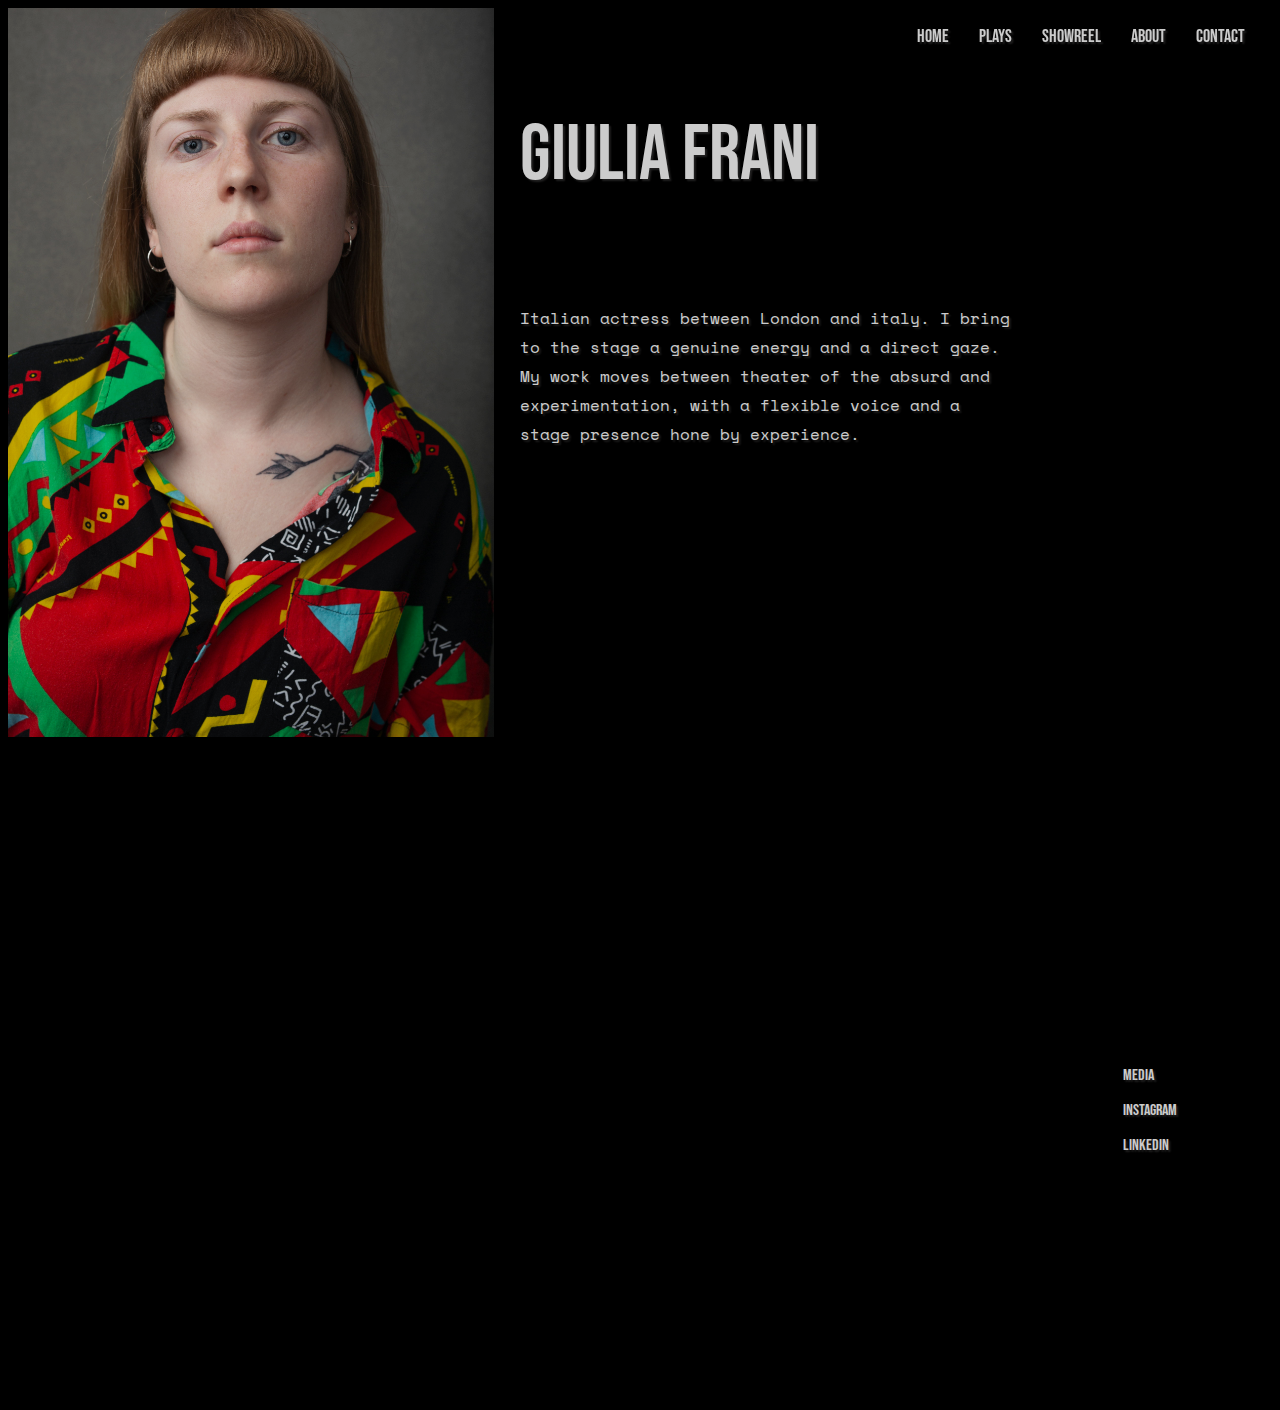
<file: about.html>
<!DOCTYPE html>
<html>
  <head>
    <title>About Giulia Frani</title>
    <meta name="description" content="About Giulia Frani" />
    <meta charset="utf-8" />
    <link rel="stylesheet" href="./css/pages/about.css" />
    <link rel="preconnect" href="https://fonts.googleapis.com" />
    <link rel="preconnect" href="https://fonts.gstatic.com" crossorigin />
    <link
      href="https://fonts.googleapis.com/css2?family=Bebas+Neue&family=Space+Mono:ital,wght@0,400;0,700;1,400;1,700&display=swap"
      rel="stylesheet"
    />
  </head>
  <body>
    <div class="navbar">
      <div class="nav_element" onclick="location.href='homepage.html';">
        <p>HOME</p>
      </div>
      <div class="nav_element" onclick="location.href='plays.html';">
        <p>PLAYS</p>
      </div>
      <div class="nav_element"><p>SHOWREEL</p></div>
      <div class="nav_element"><p>ABOUT</p></div>
      <div class="nav_element"><p>CONTACT</p></div>
    </div>
    <div class="main">
      <div class="foto"></div>
      <div class="text">
        <p class="name">GIULIA FRANI</p>
        <p>
          Italian actress between London and italy. I bring to the stage a
          genuine energy and a direct gaze. My work moves between theater of the
          absurd and experimentation, with a flexible voice and a stage presence
          hone by experience.
        </p>
      </div>
    </div>
    <div class="footer">
      <div class="media">
        <p>MEDIA</p>
        <p class="media-item">INSTAGRAM</p>
        <p class="media-item">LINKEDIN</p>
      </div>
    </div>
  </body>
</html>
</file>
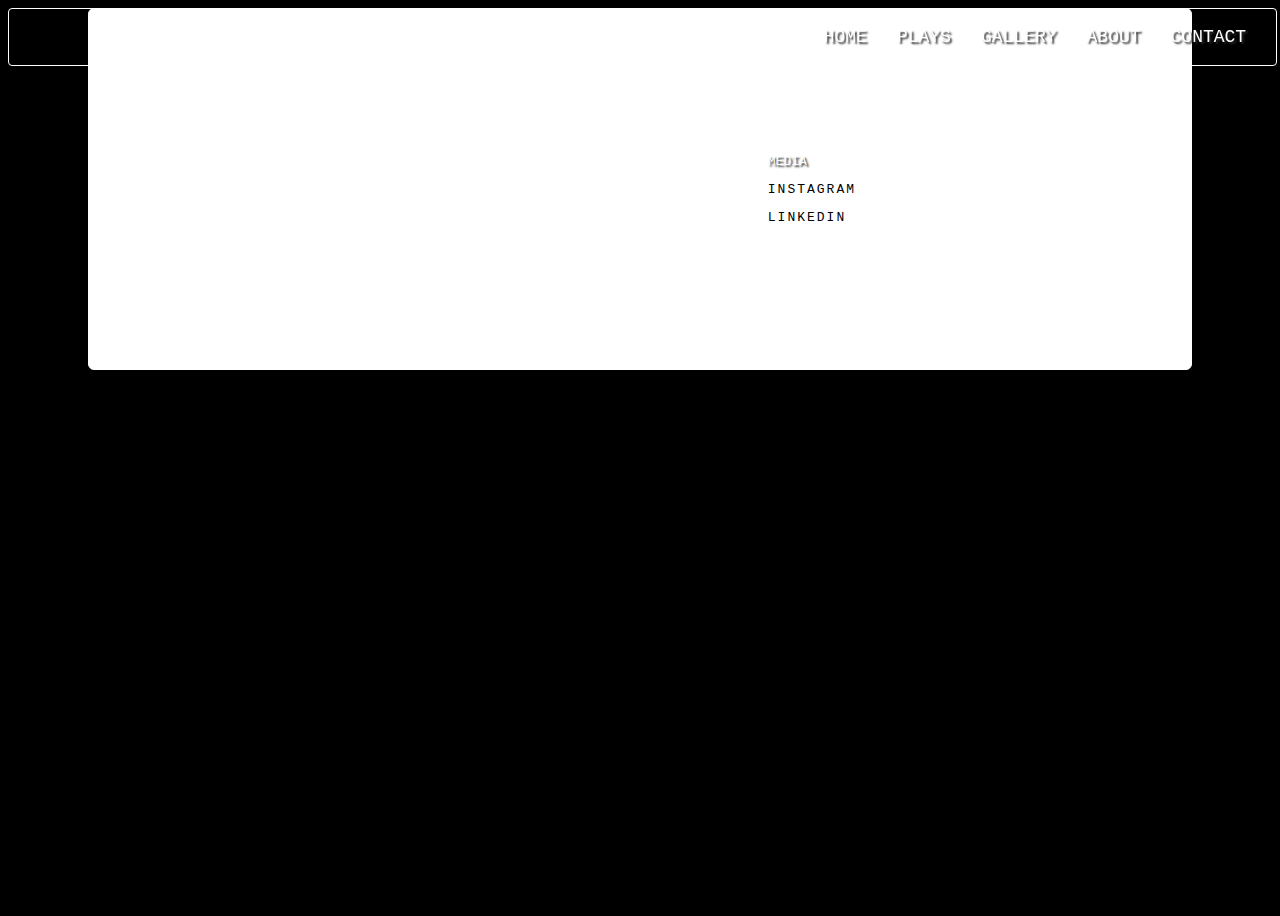
<file: gallery.html>
<!DOCTYPE html>
<html>
  <head>
    <title>About Giulia Frani</title>
    <meta name="description" content="About Giulia Frani" />
    <meta charset="utf-8" />
    <link rel="stylesheet" href="./css/style.css" />
    <link rel="preconnect" href="https://fonts.googleapis.com" />
    <link rel="preconnect" href="https://fonts.gstatic.com" crossorigin />
    <link
      href="https://fonts.googleapis.com/css2?family=Bebas+Neue&family=Space+Mono:ital,wght@0,400;0,700;1,400;1,700&display=swap"
      rel="stylesheet"
    />
  </head>
  <body>
    <div class="navbar">
      <div class="nav_element" onclick="location.href='homepage.html';">
        <p>HOME</p>
      </div>
      <div class="nav_element" onclick="location.href='plays.html';">
        <p>PLAYS</p>
      </div>
      <div class="nav_element"><p>GALLERY</p></div>
      <div class="nav_element"><p>ABOUT</p></div>
      <div class="nav_element"><p>CONTACT</p></div>
    </div>
    <div class="gallery"></div>
    <div class="footer">
      <div class="media">
        <p>MEDIA</p>
        <p class="media-item">INSTAGRAM</p>
        <p class="media-item">LINKEDIN</p>
      </div>
    </div>
  </body>
</html>
</file>
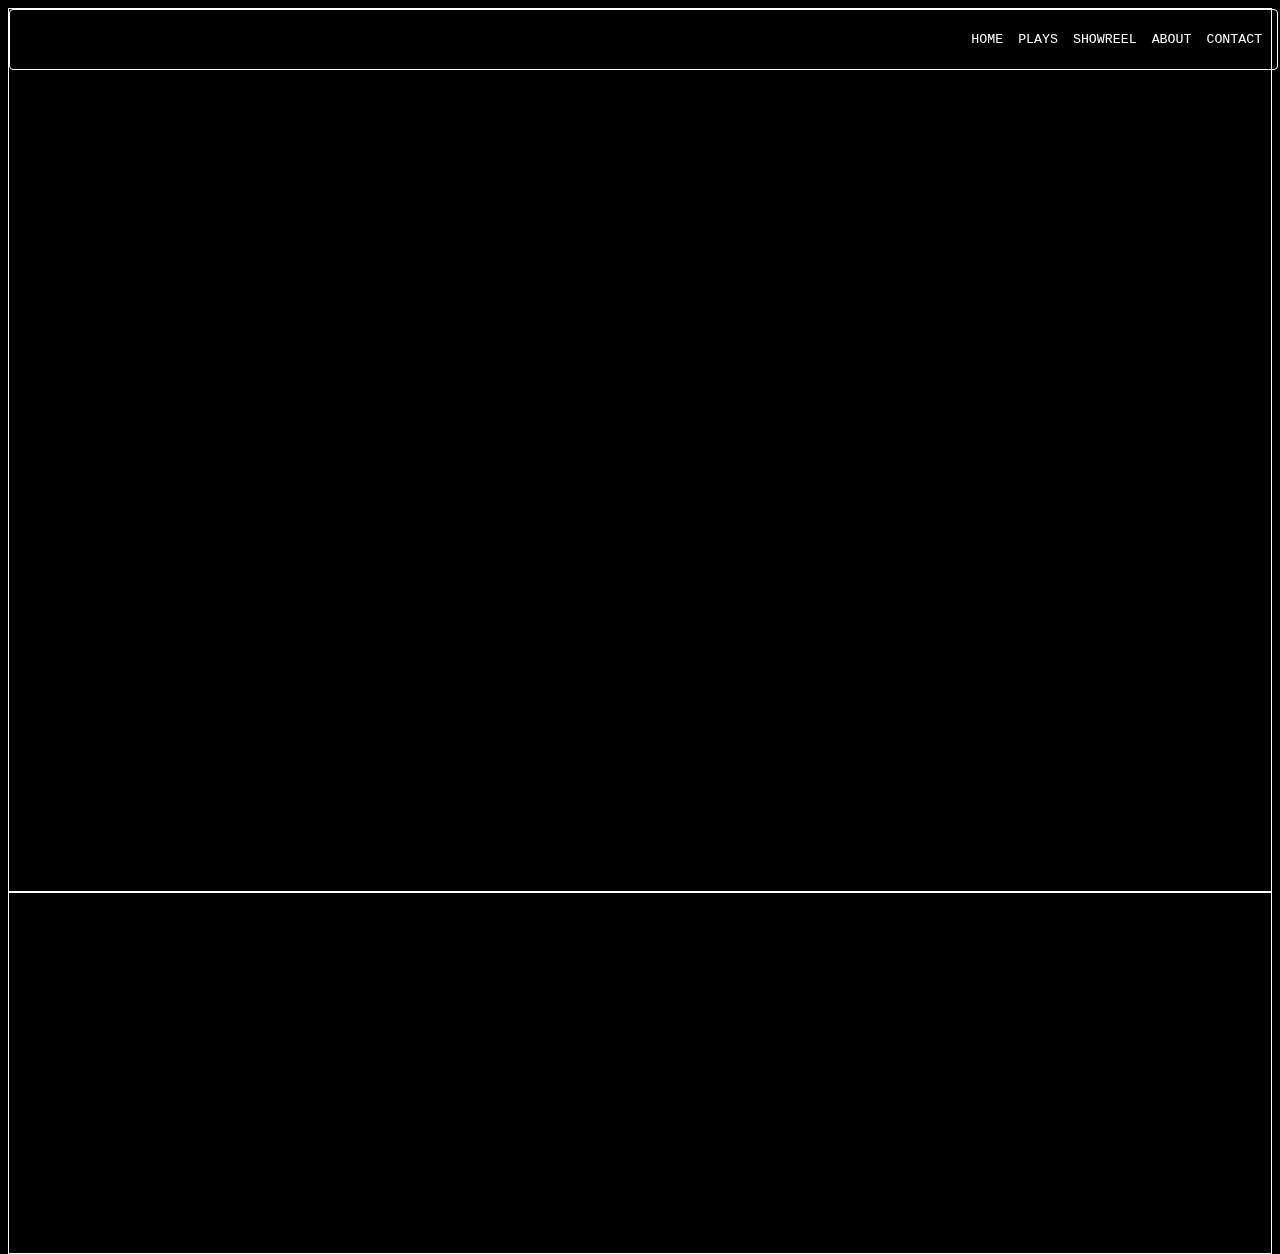
<file: play-2.html>
<!DOCTYPE html>
<html>
  <head>
    <title>Play 2</title>
    <meta name="description" content="Play 2" />
    <meta charset="utf-8" />
    <link rel="stylesheet" href="./css/pages/play-2.css" />
  </head>
  <body>
    <div class="big_card">
      <div class="navbar">
        <div class="nav_element">
          <h5>HOME</h5>
        </div>
        <div class="nav_element" onclick="location.href='plays.html';">
          <h5>PLAYS</h5>
        </div>
        <div class="nav_element"><h5>SHOWREEL</h5></div>
        <div class="nav_element"><h5>ABOUT</h5></div>
        <div class="nav_element"><h5>CONTACT</h5></div>
      </div>
    </div>
    <div class="description"></div>
    <div class="footer"></div>
  </body>
</html>
</file>
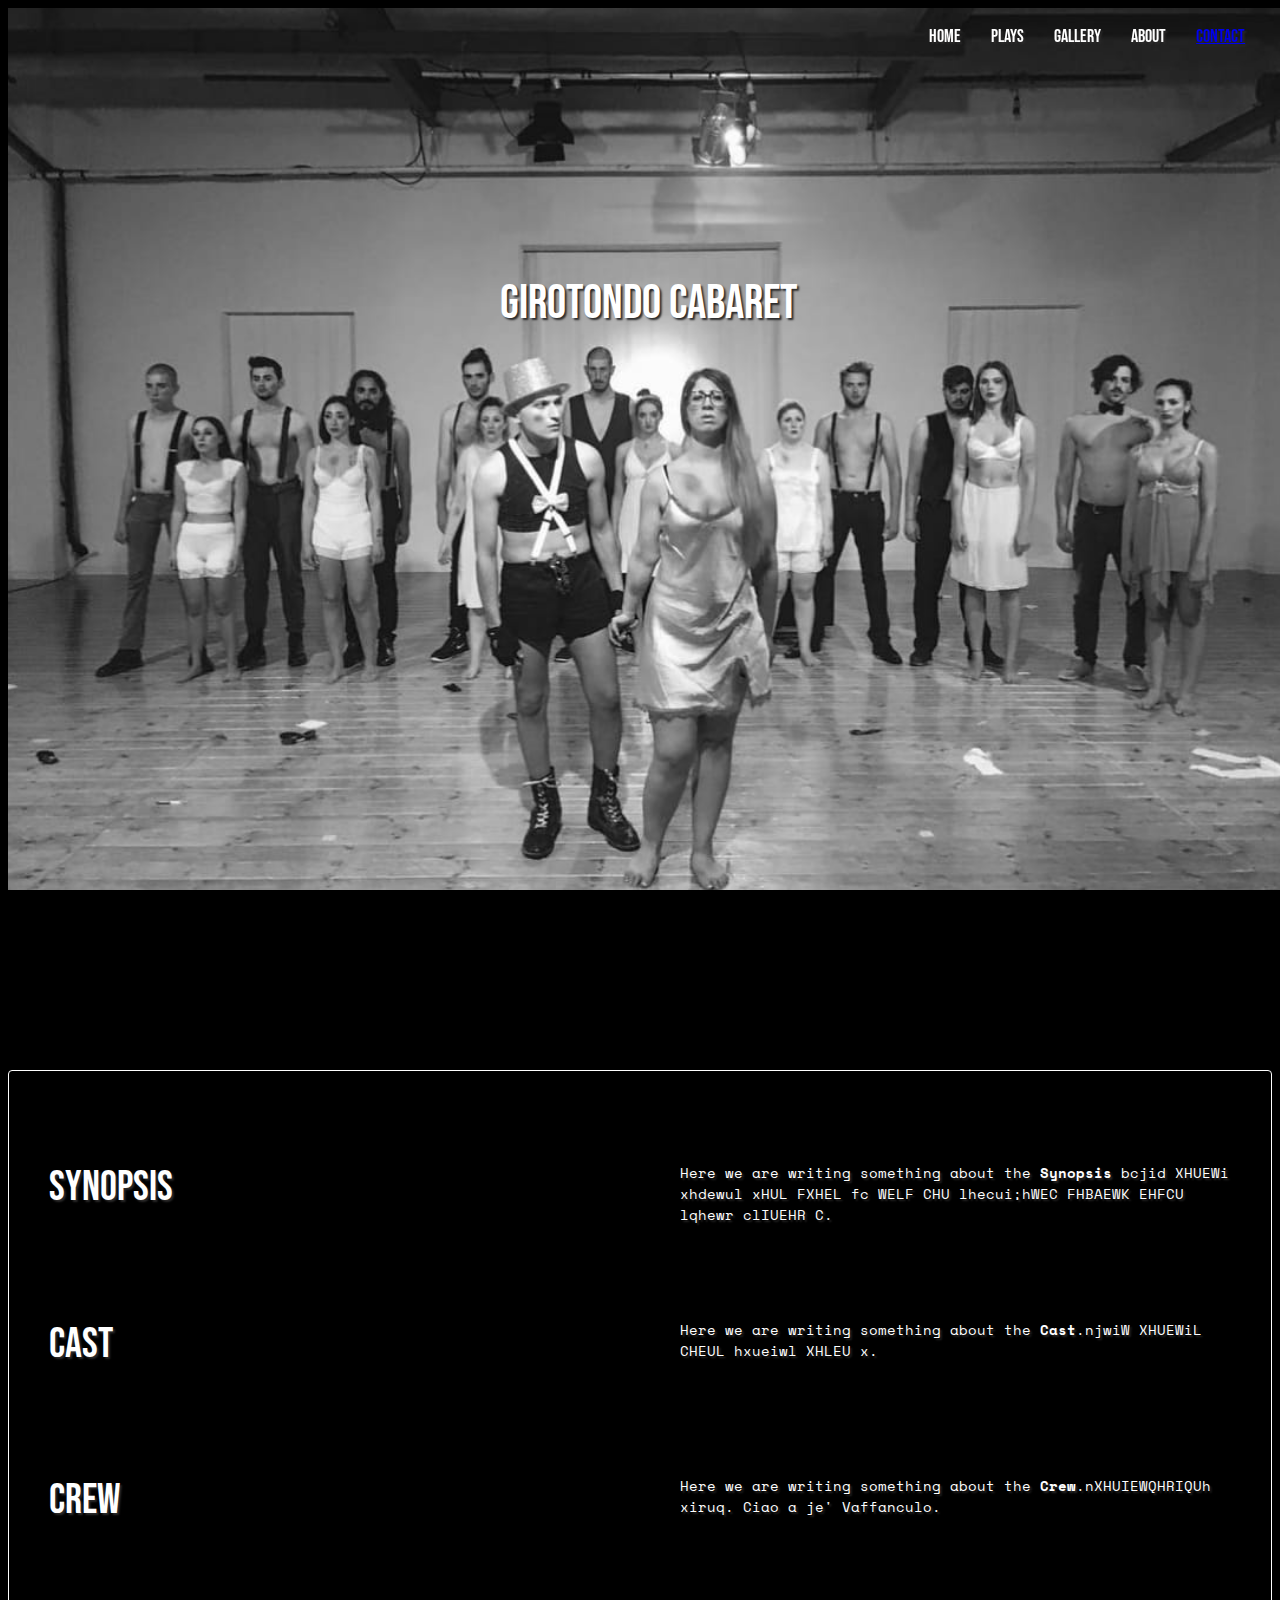
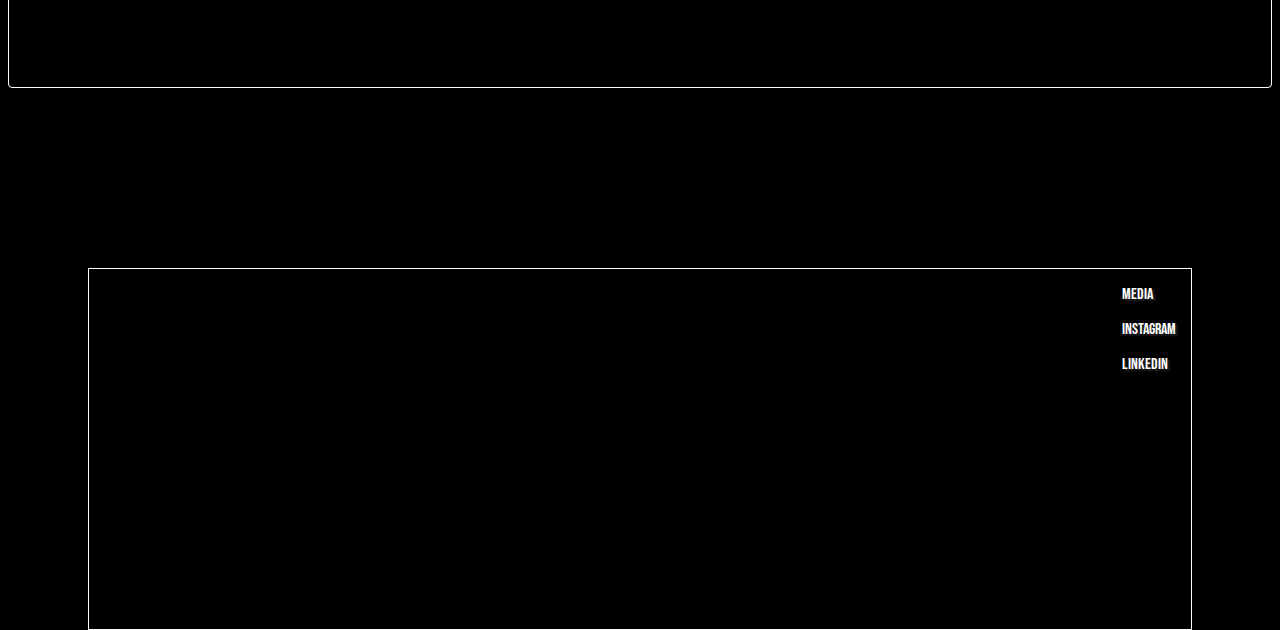
<file: play-3.html>
<!DOCTYPE html>
<html>
  <head>
    <title>Girotondo Cabaret</title>
    <meta name="description" content="Play 1" />
    <meta charset="utf-8" />
    <link rel="stylesheet" href="./css/pages/play-3.css" />
    <link rel="preconnect" href="https://fonts.googleapis.com" />
    <link rel="preconnect" href="https://fonts.gstatic.com" crossorigin />
    <link
      href="https://fonts.googleapis.com/css2?family=Bebas+Neue&family=Space+Mono:ital,wght@0,400;0,700;1,400;1,700&display=swap"
      rel="stylesheet"
    />
  </head>
  <body>
    <div class="navbar">
      <div class="nav_element" onclick="location.href='index.html';">
        <p>HOME</p>
      </div>
      <div class="nav_element" onclick="location.href='plays.html';">
        <p>PLAYS</p>
      </div>
      <div class="nav_element" onclick="location.href='gallery.html';">
        <p>GALLERY</p>
      </div>
      <div class="nav_element" onclick="location.href='about.html'">
        <p>ABOUT</p>
      </div>
      <div class="nav_element">
        <p id="contact"><a href="mailto:franigiulia93@gmail.com">CONTACT</a></p>
      </div>
    </div>
    <div class="big_card">
      <p class="title">GIROTONDO CABARET</p>
    </div>
    <div class="description row">
      <div class="column">
        <p class="column-item">SYNOPSIS</p>
        <p class="column-item">CAST</p>
        <p class="column-item">CREW</p>
      </div>
      <div class="column">
        <p class="column-2-item">
          Here we are writing something about the
          <strong>Synopsis</strong> bcjid XHUEWi xhdewul xHUL FXHEL fc WELF CHU
          lhecui;hWEC FHBAEWK EHFCU lqhewr clIUEHR C.
        </p>
        <p class="column-2-item">
          Here we are writing something about the <strong>Cast</strong>.njwiW
          XHUEWiL CHEUL hxueiwl XHLEU x.
        </p>
        <p class="column-2-item">
          Here we are writing something about the
          <strong>Crew</strong>.nXHUIEWQHRIQUh xiruq. Ciao a je' Vaffanculo.
        </p>
      </div>
    </div>
    <div class="footer">
      <div class="media">
        <p>MEDIA</p>
        <p class="media-item">INSTAGRAM</p>
        <p class="media-item">LINKEDIN</p>
      </div>
    </div>
  </body>
</html>
</file>
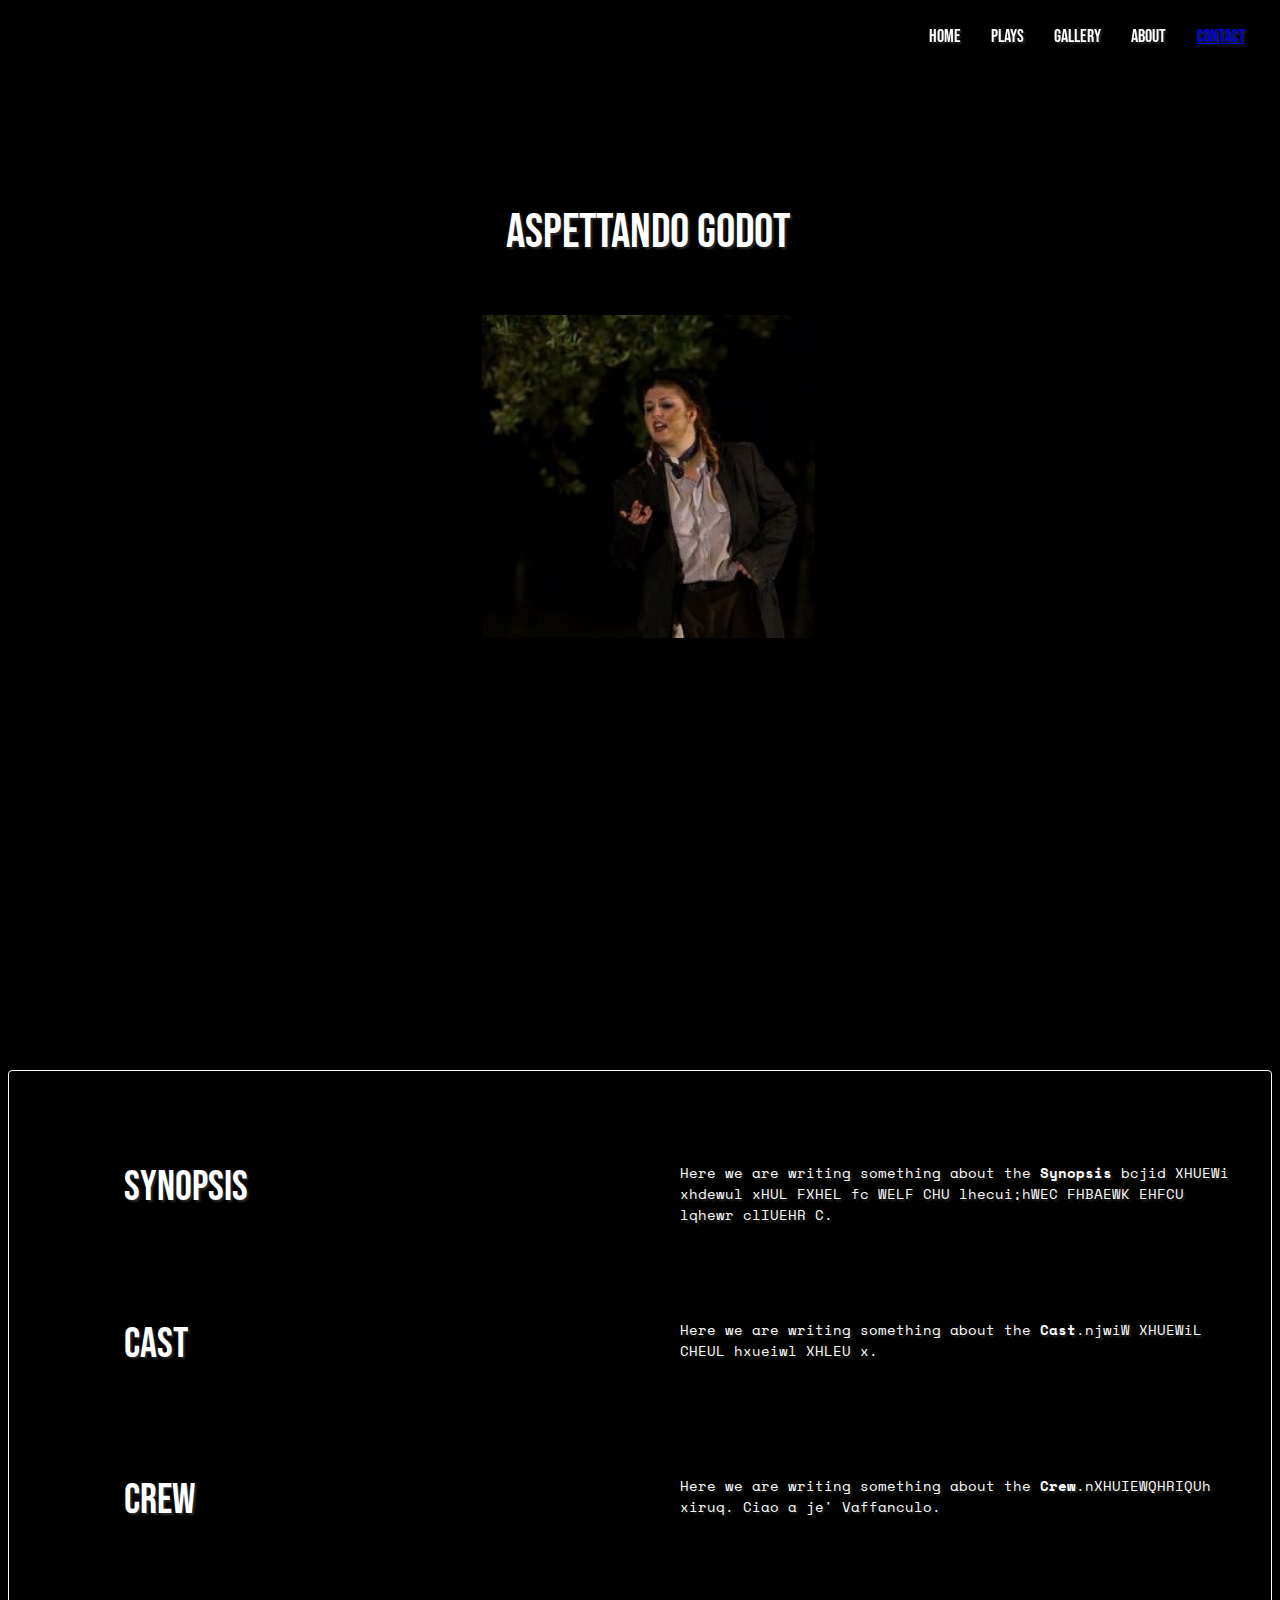
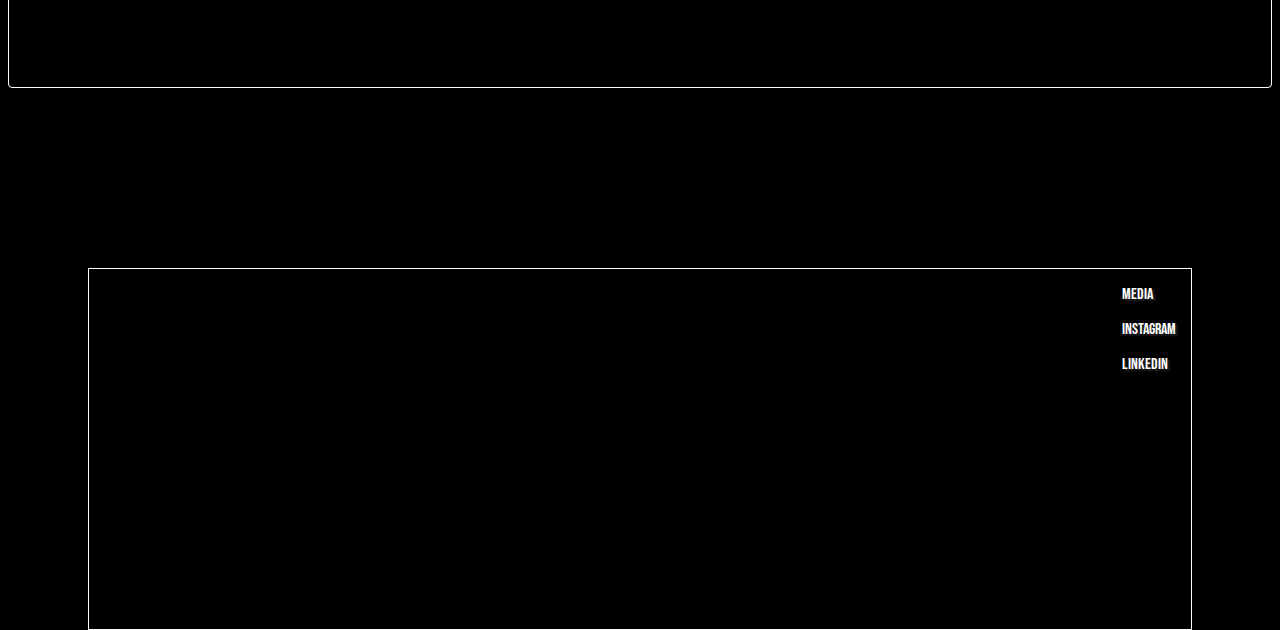
<file: play-4.html>
<!DOCTYPE html>
<html>
  <head>
    <title>Aspettando Godot</title>
    <meta name="description" content="" />
    <meta charset="utf-8" />
    <link rel="stylesheet" href="./css/pages/play-4.css" />
    <link rel="preconnect" href="https://fonts.googleapis.com" />
    <link rel="preconnect" href="https://fonts.gstatic.com" crossorigin />
    <link
      href="https://fonts.googleapis.com/css2?family=Bebas+Neue&family=Space+Mono:ital,wght@0,400;0,700;1,400;1,700&display=swap"
      rel="stylesheet"
    />
  </head>
  <body>
    <div class="navbar">
      <div class="nav_element">
        <p>HOME</p>
      </div>
      <div class="nav_element" onclick="location.href='plays.html';">
        <p>PLAYS</p>
      </div>
      <div class="nav_element" onclick="location.href='gallery.html';">
        <p>GALLERY</p>
      </div>
      <div class="nav_element" onclick="location.href='about.html'">
        <p>ABOUT</p>
      </div>
      <div class="nav_element">
        <p id="contact"><a href="mailto:franigiulia93@gmail.com">CONTACT</a></p>
      </div>
    </div>
    <div class="big_card">
      <p class="title">ASPETTANDO GODOT</p>
    </div>
    <div class="description row">
      <div class="column">
        <p class="column-item">SYNOPSIS</p>
        <p class="column-item">CAST</p>
        <p class="column-item">CREW</p>
      </div>
      <div class="column">
        <p class="column-2-item">
          Here we are writing something about the
          <strong>Synopsis</strong> bcjid XHUEWi xhdewul xHUL FXHEL fc WELF CHU
          lhecui;hWEC FHBAEWK EHFCU lqhewr clIUEHR C.
        </p>
        <p class="column-2-item">
          Here we are writing something about the <strong>Cast</strong>.njwiW
          XHUEWiL CHEUL hxueiwl XHLEU x.
        </p>
        <p class="column-2-item">
          Here we are writing something about the
          <strong>Crew</strong>.nXHUIEWQHRIQUh xiruq. Ciao a je' Vaffanculo.
        </p>
      </div>
    </div>
    <div class="footer">
      <div class="media">
        <p>MEDIA</p>
        <p class="media-item">INSTAGRAM</p>
        <p class="media-item">LINKEDIN</p>
      </div>
    </div>
  </body>
</html>
</file>
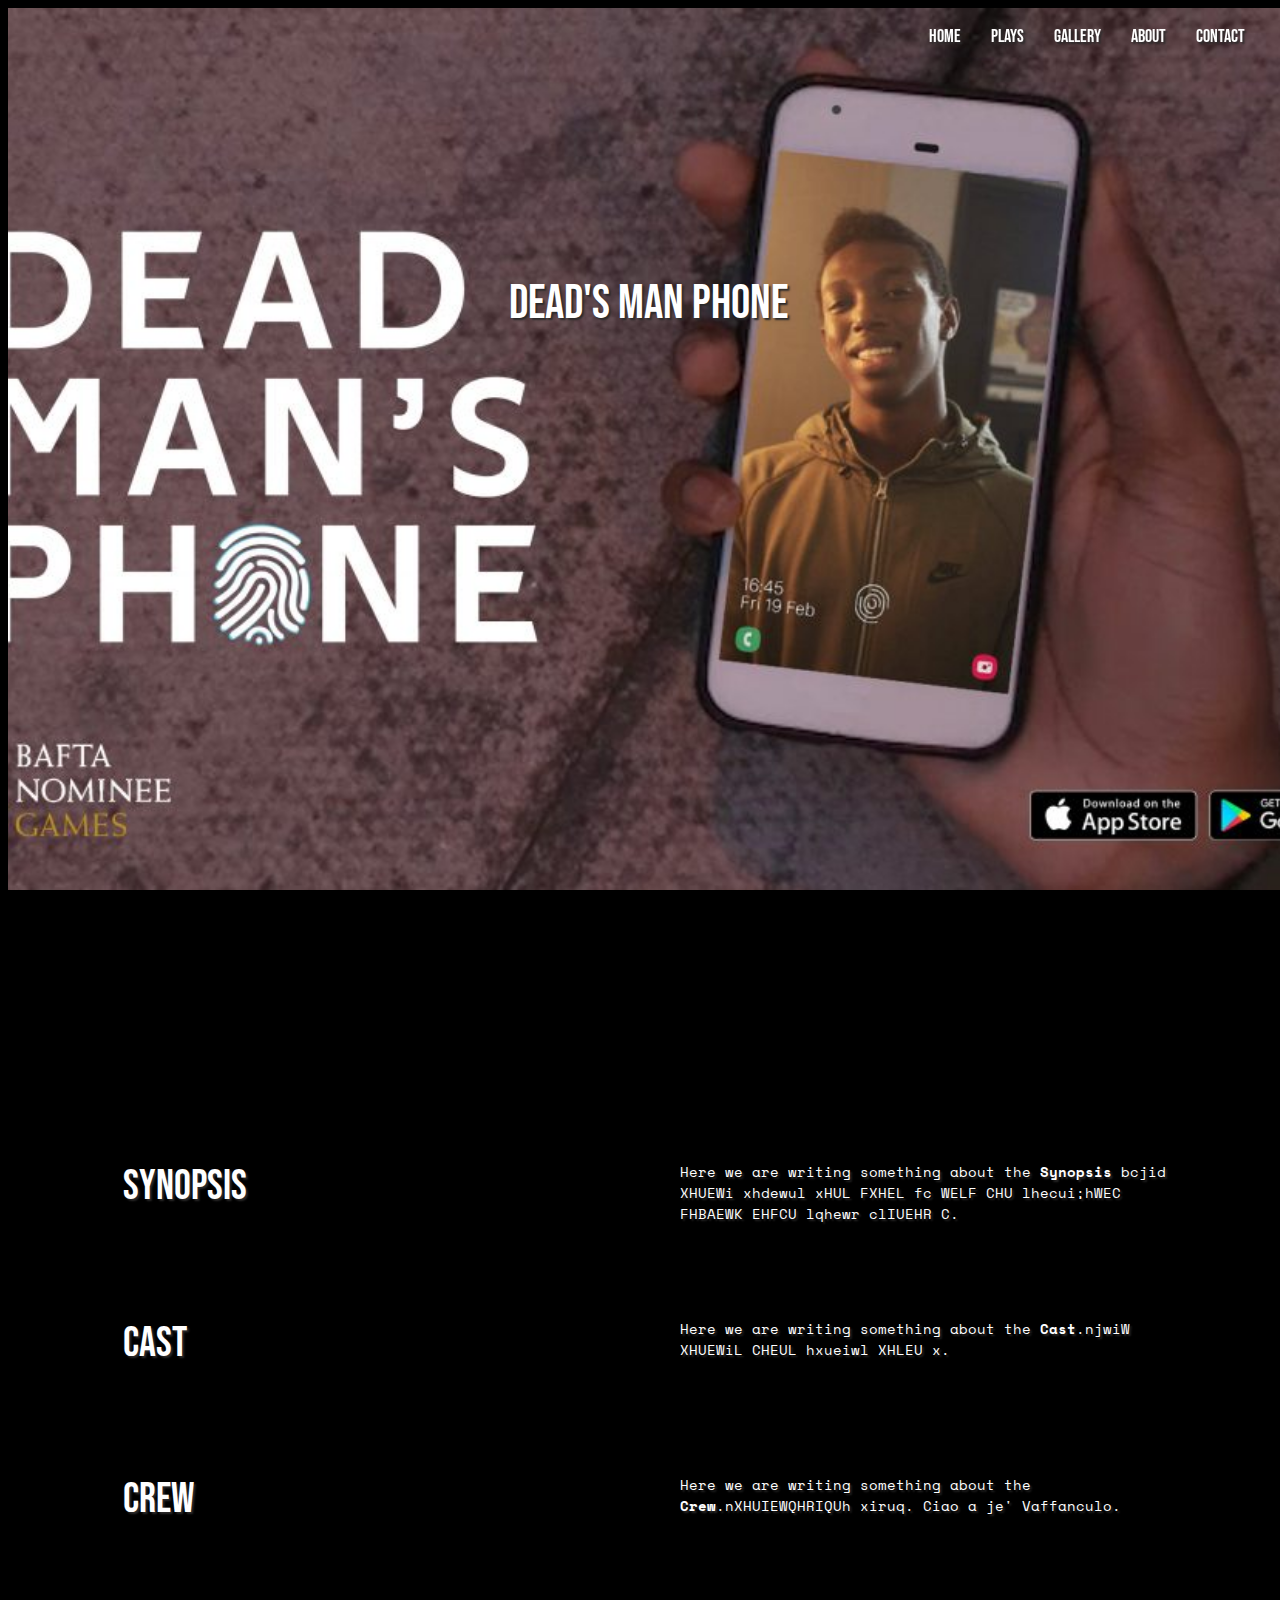
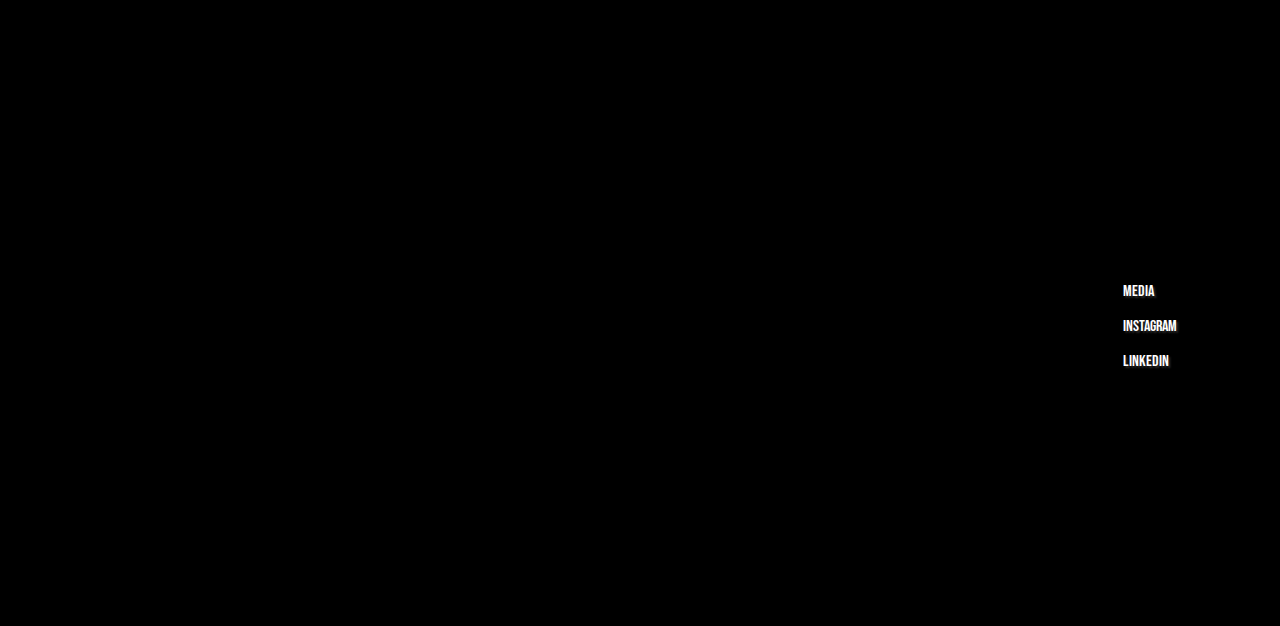
<file: play-5.html>
<!DOCTYPE html>
<html>
  <head>
    <title>Dead's man phone</title>
    <meta name="description" content="Dead's man phone" />
    <meta charset="utf-8" />
    <link rel="stylesheet" href="./css/pages/play-5.css" />
    <link rel="preconnect" href="https://fonts.googleapis.com" />
    <link rel="preconnect" href="https://fonts.gstatic.com" crossorigin />
    <link
      href="https://fonts.googleapis.com/css2?family=Bebas+Neue&family=Space+Mono:ital,wght@0,400;0,700;1,400;1,700&display=swap"
      rel="stylesheet"
    />
  </head>
  <body>
    <div class="navbar">
      <div class="nav_element" onclick="location.href='homepage.html';">
        <p>HOME</p>
      </div>
      <div class="nav_element" onclick="location.href='plays.html';">
        <p>PLAYS</p>
      </div>
      <div class="nav_element"><p>GALLERY</p></div>
      <div class="nav_element"><p>ABOUT</p></div>
      <div class="nav_element"><p>CONTACT</p></div>
    </div>
    <div class="big_card">
      <p class="title">DEAD'S MAN PHONE</p>
    </div>
    <div class="description row">
      <div class="column">
        <p class="column-item">SYNOPSIS</p>
        <p class="column-item">CAST</p>
        <p class="column-item">CREW</p>
      </div>
      <div class="column">
        <p class="column-2-item">
          Here we are writing something about the
          <strong>Synopsis</strong> bcjid XHUEWi xhdewul xHUL FXHEL fc WELF CHU
          lhecui;hWEC FHBAEWK EHFCU lqhewr clIUEHR C.
        </p>
        <p class="column-2-item">
          Here we are writing something about the <strong>Cast</strong>.njwiW
          XHUEWiL CHEUL hxueiwl XHLEU x.
        </p>
        <p class="column-2-item">
          Here we are writing something about the
          <strong>Crew</strong>.nXHUIEWQHRIQUh xiruq. Ciao a je' Vaffanculo.
        </p>
      </div>
    </div>
    <div class="footer">
      <div class="media">
        <p>MEDIA</p>
        <p class="media-item">INSTAGRAM</p>
        <p class="media-item">LINKEDIN</p>
      </div>
    </div>
  </body>
</html>
</file>
<file: plays.html>
<!DOCTYPE html>
<html>
  <head>
    <title>Plays</title>
    <meta name="description" content="Giulia Frani's Plays" />
    <meta charset="utf-8" />
    <link rel="stylesheet" href="./css/pages/plays.css" />
  </head>
  <body>
    <div class="big_card">
      <div class="navbar">
        <div class="nav_element">
          <h5>HOME</h5>
        </div>
        <div class="nav_element" onclick="location.href='plays.html';">
          <h5>PLAYS</h5>
        </div>
        <div class="nav_element"><h5>SHOWREEL</h5></div>
        <div class="nav_element"><h5>ABOUT</h5></div>
        <div class="nav_element"><h5>CONTACT</h5></div>
      </div>
    </div>
    <div class="info"></div>
    <div class="footer"></div>
  </body>
</html>
</file>
<file: css/pages/about.css>
body {
  background-color: black;
  height: 100dvh;
  font-family: "Bebas Neue", sans-serif;
  font-weight: 400;
  font-style: normal;
}

body::-webkit-scrollbar {
  display: none;
}

.navbar {
  width: 99%;
  height: auto;
  border-radius: 4px;
  display: flex;
  justify-content: end;
  position: fixed;
  z-index: 1;
}

.nav_element {
  color: white;
  font-style: normal;
  padding-right: 15px;
  cursor: pointer;
  font-size: 18px;
  font-weight: 500;
}

.nav_element p {
  font-size: 18px;
  font-weight: 500;
}

.main {
  height: 98dvh;
  display: flex;
  gap: 2dvw;
}

.foto {
  background-image: url(../../images/Giulia-\ reduced\ size.jpg);
  background-size: contain;
  background-repeat: no-repeat;
  height: 98dvh;
  width: 38dvw;
  margin: auto 0;
  opacity: 0.9;
}

.text {
  font-family: "Space Mono", monospace;
  line-height: 1.8;
  color: white;
  width: 40dvw;
}

.name {
  font-family: "Bebas Neue", sans-serif;
  font-size: 78px;
  padding-top: 0;
}

#small-bio {
  font-size: 12px;
  margin-top: 40dvh;
}

.description {
  border-radius: 4px;
  margin: 0;
}

.row {
  display: flex;
}

.column {
  margin-top: 10dvh;
  padding: 55px 25px;
}

#column-1 {
  width: 35%;
}

#column-2 {
  flex: 1 0 0%;
}

@keyframes blink {
  50% {
    border-color: transparent;
  }
}

@keyframes typing {
  from {
    width: 0;
  }
  to {
    width: 200px;
  }
}

.column-item-2 {
  font-size: 42px;
  height: 40dvh;
  margin: 36px 7vw;
  width: fit-content;
  white-space: nowrap;
  overflow: hidden;
  animation: typing 0.7s steps(8, end) forwards;
}

.column-item-3 {
  font-size: 42px;
  height: 40dvh;
  margin: 36px 7vw;
  width: fit-content;
  white-space: nowrap;
  overflow: hidden;
  animation: typing 0.7s steps(13, end) forwards;
}

.column-2-item-2 {
  font-family: "Space Mono", monospace;
  font-size: 13px;
  margin-top: 36px;
  line-height: 30px;
  height: 40dvh;
  width: 40dvw;
}

.column-2-item-3 {
  font-family: "Space Mono", monospace;
  font-size: 13px;
  margin-top: 36px;
  line-height: 30px;
  height: 40dvh;
  width: 40dvw;
}

.footer {
  height: 40dvh;
  margin: 160px 80px;
  font-family: "Bebas Neue", sans-serif;
  display: flex;
  justify-content: flex-end;
}

p {
  color: white;
  font-style: normal;
  font-weight: 400;
  margin-right: 15px;
  text-shadow: 2px 2px 2px rgb(43, 42, 42);
  opacity: 0.8;
}

strong {
  font-size: 15px;
}

a {
  color: white;
  text-decoration: none;
}

#contact {
  border: 0.1px solid white;
  background-color: rgba(255, 255, 255, 0);
  color: white;
  text-shadow: none;
  padding: 10px 15px;
  margin-top: 8px;
  margin-left: -15px;
}

#contact:hover {
  background-color: white;
  color: black;
  transition: all 0.3s ease-in-out;
  a {
    color: black;
  }
}
</file>
<file: css/style.css>
@import url(./pages/index.css);
@import url(./pages/homepage.css);
@import url(./pages/play-1.css);
@import url(./pages/play-2.css);
@import url(./pages/play-3.css);
</file>
<file: css/pages/play-2.css>
body {
  background-color: black;
  height: 100dvh;
}

body::-webkit-scrollbar {
  display: none;
}

.navbar {
  width: 99%;
  height: auto;
  border-radius: 4px;
  display: flex;
  justify-content: end;
  border: 0.2px solid white;
  position: fixed;
}

.nav_element {
  color: white;
  font-family: "Nanum Gothic Coding", monospace;
  font-style: normal;
  padding-right: 15px;
  cursor: pointer;
}

h5 {
  font-weight: 100;
}

.big_card {
  border: 0.2px solid white;
  height: 98dvh;
}

.info {
  height: 70dvh;
  border: 0.2px solid white;
}

.footer {
  height: 40dvh;
  border: 0.2px solid white;
}
</file>
<file: css/pages/play-3.css>
body {
  background-color: black;
  height: 100dvh;
  font-family: "Bebas Neue", sans-serif;
  font-weight: 400;
  font-style: normal;
}

body::-webkit-scrollbar {
  display: none;
}

.navbar {
  width: 99%;
  height: auto;
  border-radius: 4px;
  display: flex;
  justify-content: end;
  position: fixed;
  z-index: 1;
}

.nav_element {
  color: white;
  font-style: normal;
  padding-right: 15px;
  cursor: pointer;
  font-size: 18px;
  font-weight: 500;
}

.nav_element p {
  font-size: 18px;
  font-weight: 500;
}

.big_card {
  height: 98dvh;
  background-image: url(../../images/girotondo.jpeg);
  background-size: cover;
  background-repeat: no-repeat;
  background-position: center;
  display: flex;
  height: 98dvh;
  width: 100dvw;
  position: relative;
}

.description {
  border: 0.2px solid white;
  border-radius: 4px;
  margin: 20dvh 0;
}

.row {
  display: flex;
}

.column {
  flex: 50%;
  padding: 55px 25px;
}

.column-item {
  font-size: 42px;
  height: 120.5px;
  margin: 36px 15px;
}

.column-2-item {
  font-family: "Space Mono", monospace;
  font-size: 14px;
  margin: 36px 15px;
  height: 120.5px;
}

.footer {
  height: 40dvh;
  border: 0.2px solid white;
  margin: 0 80px;
  font-family: "Bebas Neue", sans-serif;
  display: flex;
  justify-content: flex-end;
}

p {
  color: white;
  font-style: normal;
  font-weight: 400;
  margin-right: 15px;
  text-shadow: 2px 2px 2px rgb(43, 42, 42);
}

.title {
  position: absolute;
  font-size: 48px;
  top: 28%;
  left: 50%;
  transform: translate(-50%, -50%);
}
</file>
<file: css/pages/play-4.css>
body {
  background-color: black;
  height: 100dvh;
  font-family: "Bebas Neue", sans-serif;
  font-weight: 400;
  font-style: normal;
}

body::-webkit-scrollbar {
  display: none;
}

.navbar {
  width: 99%;
  height: auto;
  border-radius: 4px;
  display: flex;
  justify-content: end;
  position: fixed;
  z-index: 1;
}

.nav_element {
  color: white;
  font-style: normal;
  padding-right: 15px;
  cursor: pointer;
  font-size: 18px;
  font-weight: 500;
}

.nav_element p {
  font-size: 18px;
  font-weight: 500;
}

.big_card {
  height: 98dvh;
  background-image: url(../../images/Aspettando\ Godot.jpg);
  background-size: 26%;
  background-repeat: no-repeat;
  background-position: 50% 55%;
  display: flex;
  height: 98dvh;
  width: 100dvw;
  position: relative;
}

.description {
  border: 0.2px solid white;
  border-radius: 4px;
  margin: 20dvh 0;
}

.row {
  display: flex;
}

.column {
  flex: 50%;
  padding: 55px 25px;
}

.column-item {
  font-size: 42px;
  height: 120.5px;
  margin: 36px 7vw;
}

.column-2-item {
  font-family: "Space Mono", monospace;
  font-size: 14px;
  margin: 36px 15px;
  height: 120.5px;
}

.footer {
  height: 40dvh;
  border: 0.2px solid white;
  margin: 0 80px;
  font-family: "Bebas Neue", sans-serif;
  display: flex;
  justify-content: flex-end;
}

p {
  color: white;
  font-style: normal;
  font-weight: 400;
  margin-right: 15px;
  text-shadow: 2px 2px 2px rgb(43, 42, 42);
}

.title {
  position: absolute;
  font-size: 48px;
  top: 20%;
  left: 50%;
  transform: translate(-50%, -50%);
}
</file>
<file: css/pages/play-5.css>
body {
  background-color: black;
  height: 100dvh;
  font-family: "Bebas Neue", sans-serif;
  font-weight: 400;
  font-style: normal;
}

body::-webkit-scrollbar {
  display: none;
}

.navbar {
  width: 99%;
  height: auto;
  border-radius: 4px;
  display: flex;
  justify-content: end;
  position: fixed;
  z-index: 1;
}

.nav_element {
  color: white;
  font-style: normal;
  padding-right: 15px;
  cursor: pointer;
  font-size: 18px;
  font-weight: 500;
}

.nav_element p {
  font-size: 18px;
  font-weight: 500;
}

.big_card {
  height: 98dvh;
  background-image: url(../../images/Dead-Mans-Phone-Title-Card-web-1024x571.jpg);
  background-size: cover;
  background-repeat: no-repeat;
  background-position: center;
  display: flex;
  height: 98dvh;
  width: 100dvw;
  position: relative;
}

.description {
  border-radius: 4px;
  margin: 20dvh 0;
}

.row {
  display: flex;
}

.column {
  flex: 50%;
  padding: 55px 25px;
}

.column-item {
  font-size: 42px;
  height: 120.5px;
  margin: 36px 7vw;
}

.column-2-item {
  font-family: "Space Mono", monospace;
  font-size: 14px;
  margin: 36px 15px;
  height: 120.5px;
  width: 40dvw;
}

.footer {
  height: 40dvh;
  margin: 0 80px;
  font-family: "Bebas Neue", sans-serif;
  display: flex;
  justify-content: flex-end;
}

p {
  color: white;
  font-style: normal;
  font-weight: 400;
  margin-right: 15px;
  text-shadow: 2px 2px 2px rgb(43, 42, 42);
}

.title {
  position: absolute;
  font-size: 48px;
  top: 28%;
  left: 50%;
  transform: translate(-50%, -50%);
}

a {
  color: white;
  text-decoration: none;
}

#contact {
  border: 0.1px solid white;
  background-color: rgba(255, 255, 255, 0);
  color: white;
  text-shadow: none;
  padding: 10px 15px;
  margin-top: 8px;
  margin-left: -15px;
}

#contact:hover {
  background-color: white;
  color: black;
  transition: all 0.3s ease-in-out;
  a {
    color: black;
  }
}
</file>
<file: css/pages/plays.css>
body {
  background-color: black;
  height: 100dvh;
  font-family: "Bebas Neue", sans-serif;
  font-weight: 400;
  font-style: normal;
}

body::-webkit-scrollbar {
  display: none;
}

.navbar {
  width: 99%;
  height: auto;
  border-radius: 4px;
  display: flex;
  justify-content: end;
  position: fixed;
  z-index: 1;
}

.nav_element {
  color: white;
  font-style: normal;
  padding-right: 15px;
  cursor: pointer;
  font-size: 18px;
  font-weight: 500;
}

.nav_element p {
  font-size: 18px;
  font-weight: 500;
}

.wrapper {
  overflow-x: hidden;
}

.main {
  height: 98dvh;
  display: flex;
  width: 400dvw;
}

.play-card {
  width: 60dvw;
  height: 45dvh;
  margin: 24dvh auto;
  display: flex;
  border: 0.2px solid black;
  background-color: rgba(255, 255, 255, 0.115);
  border-radius: 16px;
  box-shadow: 20px 20px 30px rgba(255, 255, 255, 0.254);
}

.card-text {
  width: 30dvw;
  margin: 6dvh 0;
  padding: 0 5dvh;
}

.card-title {
  font-family: "Bebas Neue", sans-serif;
  font-size: 26px;
}

.card-description {
  font-family: "Space Mono", monospace;
  font-size: 12px;
  line-height: 1.6;
}

.card-foto {
  width: 30dvw;
}

#foto-1 {
  background-image: url(./../../images/A\ Tailor\ for\ Ladies.png);
  background-size: contain;
  background-repeat: no-repeat;
  background-position: center;
  margin-right: 2dvw;
}

#foto-2 {
  background-image: url(./../../images/Giulia.jpg);
  background-size: cover;
  background-repeat: no-repeat;
  background-position: center;
  border-radius: 0 16px 16px 0;
}

#foto-3 {
  background-image: url(./../../images/girotondo.jpeg);
  background-size: cover;
  background-repeat: no-repeat;
  background-position: center;
  border-radius: 0 16px 16px 0;
}

#foto-4 {
  background-image: url(./../../images/Aspettando\ Godot.jpg);
  background-size: cover;
  background-repeat: no-repeat;
  background-position: center;
  border-radius: 0 16px 16px 0;
}

.footer {
  height: 40dvh;
  margin: 0 80px;
  font-family: "Bebas Neue", sans-serif;
  display: flex;
  justify-content: flex-end;
}

p {
  color: white;
  font-style: normal;
  font-weight: 400;
  margin-right: 15px;
  text-shadow: 2px 2px 2px rgb(43, 42, 42);
}
</file>
